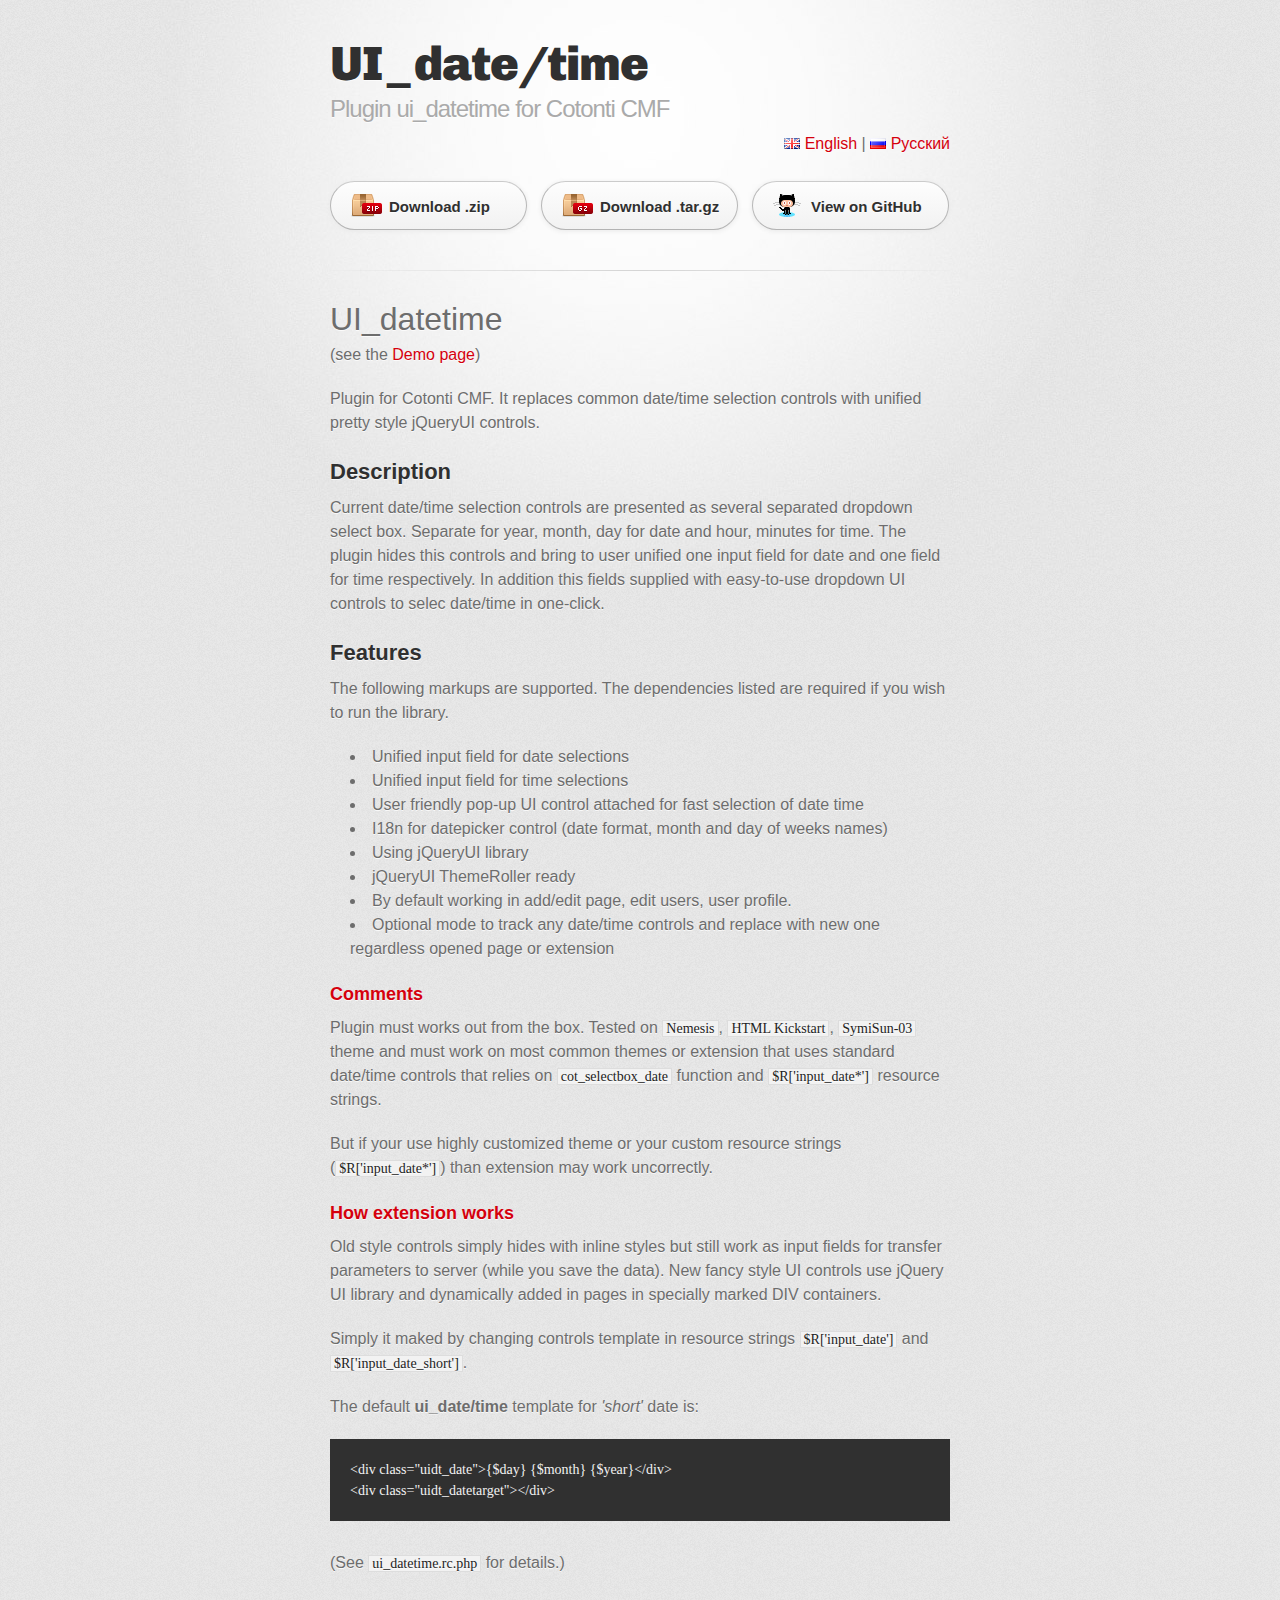
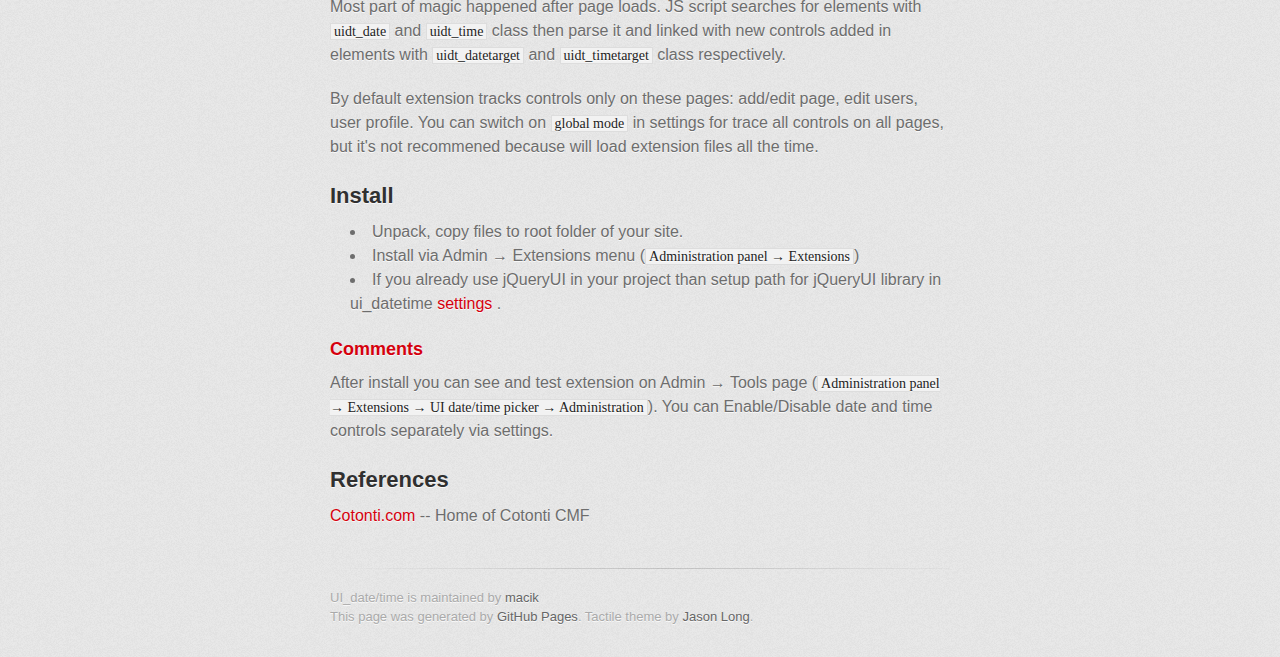
<file: index.html>
<!DOCTYPE html>
<html>
  <head>
    <meta charset='utf-8'>
    <meta http-equiv="X-UA-Compatible" content="chrome=1">
    <link href='https://fonts.googleapis.com/css?family=Chivo:900' rel='stylesheet' type='text/css'>
    <link rel="stylesheet" type="text/css" href="stylesheets/stylesheet.css" media="screen" />
    <link rel="stylesheet" type="text/css" href="stylesheets/pygment_trac.css" media="screen" />
    <link rel="stylesheet" type="text/css" href="stylesheets/print.css" media="print" />
    <meta name="google-site-verification" content="cyQ08FPZFR3skA7BWrkhWwU7rsYlGMOjgx4rMzL6P4I" />
    <!--[if lt IE 9]>
    <script src="//html5shiv.googlecode.com/svn/trunk/html5.js"></script>
    <![endif]-->
    <title>UI_date/time by macik</title>
  </head>

  <body>
    <div id="container">
      <div class="inner">

        <header>
          <h1>UI_date/time</h1>
          <h2>Plugin ui_datetime for Cotonti CMF</h2>
	  <div class="right">
	<a href="index.html"><img src="images/en.png">&nbsp;English</a> |
	<a href="index_ru.html"><img src="images/ru.png">&nbsp;Русский</a>
	</div>
        </header>

        <section id="downloads" class="clearfix">
          <a href="https://github.com/macik/cot_ui_datetime/zipball/master" id="download-zip" class="button"><span>Download .zip</span></a>
          <a href="https://github.com/macik/cot_ui_datetime/tarball/master" id="download-tar-gz" class="button"><span>Download .tar.gz</span></a>
          <a href="https://github.com/macik/cot_ui_datetime" id="view-on-github" class="button"><span>View on GitHub</span></a>
        </section>

        <hr>

        <section id="main_content">
          <h1>UI_datetime</h1>
<p>(see the <a href="demo.html">Demo page</a>)</p>

<p>Plugin for Cotonti CMF. It replaces common date/time selection controls with
unified pretty style jQueryUI controls.</p>

<h2>Description</h2>

<p>Current date/time selection controls are presented as several separated dropdown select box.
Separate for year, month, day for date and hour, minutes for time.
The plugin hides this controls and bring to user unified one input field for date
and one field for time respectively. In addition this fields supplied with
easy-to-use dropdown UI controls to selec date/time in one-click.</p>

<h2>Features</h2>

<p>The following markups are supported.  The dependencies listed are required if
you wish to run the library.</p>

<ul>
<li>Unified input field for date selections</li>
<li>Unified input field for time selections</li>
<li>User friendly pop-up UI control attached for fast selection of date time</li>
<li>I18n for datepicker control (date format, month and day of weeks names)</li>
<li>Using jQueryUI library</li>
<li>jQueryUI ThemeRoller ready</li>
<li>By default working in add/edit page, edit users, user profile.</li>
<li>Optional mode to track any date/time controls and replace with new one regardless opened page 
or extension</li>
</ul>

<h3>Comments</h3>

<p>Plugin must works out from the box. Tested on <code>Nemesis</code>, <code>HTML Kickstart</code>, <code>SymiSun-03</code> 
theme and must work on most common themes or extension that uses standard date/time controls 
that relies on <code>cot_selectbox_date</code> function and <code>$R['input_date*']</code> resource strings.</p>

<p>But if your use highly customized theme or your custom resource strings (<code>$R['input_date*']</code>) than
extension may work uncorrectly.</p>

<h3>How extension works</h3>

<p>Old style controls simply hides with inline styles but still work as input fields for transfer 
parameters to server (while you save the data).
New fancy style UI controls use jQuery UI library and dynamically added in pages in specially 
marked DIV containers. </p>

<p>Simply it maked by changing controls template in resource strings <code>$R['input_date']</code> 
and <code>$R['input_date_short']</code>.</p>

<p>The default <strong>ui_date/time</strong> template for <em>'short'</em> date is:</p>

<pre><code>&lt;div class="uidt_date"&gt;{$day} {$month} {$year}&lt;/div&gt;
&lt;div class="uidt_datetarget"&gt;&lt;/div&gt; 
</code></pre>

<p>(See <a href="https://github.com/macik/cot_ui_datetime/blob/master/plugins/ui_datetime/ui_datetime.rc.php">
<code>ui_datetime.rc.php</code></a> for details.)</p>

<p>Most part of magic happened after page loads. JS script searches for elements 
with <code>uidt_date</code> and <code>uidt_time</code> class then 
parse it and linked with new controls added in elements with <code>uidt_datetarget</code> 
and <code>uidt_timetarget</code> class respectively. </p>

<p>By default extension tracks controls only on these pages: add/edit page, edit users, user profile.
You can switch on <code>global mode</code> in settings for trace all controls on all pages, but it's not
recommened because will load extension files all the time.</p>

<h2>Install</h2>

<ul>
<li>Unpack, copy files to root folder of your site.</li>
<li>Install via Admin → Extensions menu (<code>Administration panel → Extensions</code>)</li>
<li>If you already use jQueryUI in your project than setup path for jQueryUI library 
in ui_datetime <a href="www.example.com/admin/config?n=edit&amp;o=plug&amp;p=ui_datetime">settings</a> .</li>
</ul><h3>Comments</h3>

<p>After install you can see and test extension on Admin → Tools page
(<code>Administration panel → Extensions → UI date/time picker → Administration</code>).
You can Enable/Disable date and time controls separately via settings.</p>

<h2>References</h2>

<p><a href="http://Cotonti.com/">Cotonti.com</a> -- Home of Cotonti CMF</p>
        </section>

        <footer>
          UI_date/time is maintained by <a href="https://github.com/macik">macik</a><br>
          This page was generated by <a href="http://pages.github.com">GitHub Pages</a>. Tactile theme by <a href="http://twitter.com/jasonlong">Jason Long</a>.
        </footer>

        
      </div>
    </div>
<script type="text/javascript">

  var _gaq = _gaq || [];
  _gaq.push(['_setAccount', 'UA-36756015-3']);
  _gaq.push(['_trackPageview']);

  (function() {
    var ga = document.createElement('script'); ga.type = 'text/javascript'; ga.async = true;
    ga.src = ('https:' == document.location.protocol ? 'https://ssl' : 'http://www') + '.google-analytics.com/ga.js';
    var s = document.getElementsByTagName('script')[0]; s.parentNode.insertBefore(ga, s);
  })();

</script>
    
  </body>
</html>
</file>
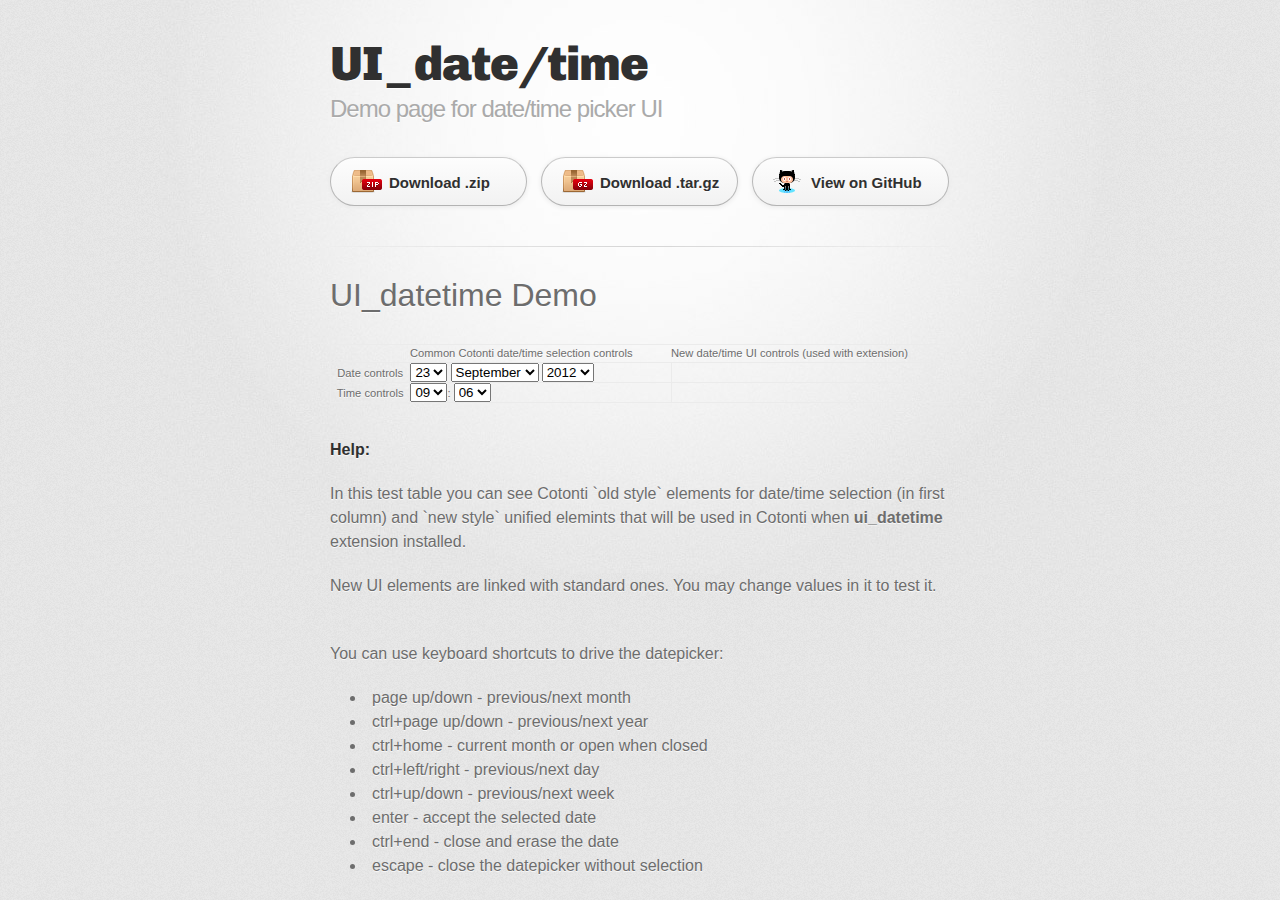
<file: demo.html>
<!DOCTYPE html>
<html>
  <head>
    <meta charset='utf-8'>
    <meta http-equiv="X-UA-Compatible" content="chrome=1">
    <link href='https://fonts.googleapis.com/css?family=Chivo:900' rel='stylesheet' type='text/css'>

    <link rel="stylesheet" type="text/css" href="stylesheets/stylesheet.css" media="screen" />
    <link rel="stylesheet" type="text/css" href="stylesheets/pygment_trac.css" media="screen" />
    <link rel="stylesheet" type="text/css" href="stylesheets/print.css" media="print" />
    <link href="javascripts/jquery_ui/css/redmond/jquery-ui-1.8.23.custom.css" type="text/css" rel="stylesheet" media="screen" />
    <link href="javascripts/time_pickr/css/ui.timepickr.css" type="text/css" rel="stylesheet" media="screen" />

    <!--[if lt IE 9]>
    <script src="//html5shiv.googlecode.com/svn/trunk/html5.js"></script>
    <![endif]-->

<script type="text/javascript" src="http://ajax.googleapis.com/ajax/libs/jquery/1.7.2/jquery.min.js"></script>
<script type="text/javascript" src="https://raw.github.com/macik/cot_ui_datetime/master/js/jquery_ui/jquery-ui-1.8.23.datetime.min.js"></script>
<script type="text/javascript" src="https://raw.github.com/macik/cot_ui_datetime/master/plugins/ui_datetime/js/ui_datetime.js"></script>
<script type="text/javascript" src="https://raw.github.com/macik/cot_ui_datetime/master/js/time_pickr/jquery.timepickr.js"></script>
    <title>UI_date/time demo page</title>
  </head>

  <body>
    <div id="container">
      <div class="inner">

        <header>
          <h1>UI_date/time</h1>
          <h2>Demo page for date/time picker UI</h2>
        </header>

        <section id="downloads" class="clearfix">
          <a href="https://github.com/macik/cot_ui_datetime/zipball/master" id="download-zip" class="button"><span>Download .zip</span></a>
          <a href="https://github.com/macik/cot_ui_datetime/tarball/master" id="download-tar-gz" class="button"><span>Download .tar.gz</span></a>
          <a href="https://github.com/macik/cot_ui_datetime" id="view-on-github" class="button"><span>View on GitHub</span></a>
        </section>

        <hr>

        <section id="main_content">
          <h1>UI_datetime Demo</h1>


<div class="block datetime_test" style="padding-top:25px;">
<table class="cells" style="font-size:0.7em;text-align:left;">
	<tbody>
	<tr>
		<th class="coltop"></th>
		<th class="coltop">Common Cotonti date/time selection controls</th>
		<th class="coltop">New date/time UI controls (used with extension)</th>
	</tr>
		<tr>
			<td>Date controls</td>
			<td class="left"><div class="uidt_date" data-uidt-prefix="target" data-uidt-showformat="1"><select name="testdate[day]"><option value="">---</option><option value="1">1</option><option value="2">2</option><option value="3">3</option><option value="4">4</option><option value="5">5</option><option value="6">6</option><option value="7">7</option><option value="8">8</option><option value="9">9</option><option value="10">10</option><option value="11">11</option><option value="12">12</option><option value="13">13</option><option value="14">14</option><option value="15">15</option><option value="16">16</option><option value="17">17</option><option value="18">18</option><option value="19">19</option><option value="20">20</option><option value="21">21</option><option value="22">22</option><option value="23" selected="selected">23</option><option value="24">24</option><option value="25">25</option><option value="26">26</option><option value="27">27</option><option value="28">28</option><option value="29">29</option><option value="30">30</option><option value="31">31</option></select> <select name="testdate[month]"><option value="">---</option><option value="1">January</option><option value="2">February</option><option value="3">March</option><option value="4">April</option><option value="5">May</option><option value="6">June</option><option value="7">July</option><option value="8">August</option><option value="9" selected="selected">September</option><option value="10">October</option><option value="11">November</option><option value="12">December</option></select> <select name="testdate[year]"><option value="">---</option><option value="2000">2000</option><option value="2001">2001</option><option value="2002">2002</option><option value="2003">2003</option><option value="2004">2004</option><option value="2005">2005</option><option value="2006">2006</option><option value="2007">2007</option><option value="2008">2008</option><option value="2009">2009</option><option value="2010">2010</option><option value="2011">2011</option><option value="2012" selected="selected">2012</option><option value="2013">2013</option><option value="2014">2014</option><option value="2015">2015</option><option value="2016">2016</option><option value="2017">2017</option><option value="2018">2018</option><option value="2019">2019</option><option value="2020">2020</option><option value="2021">2021</option><option value="2022">2022</option><option value="2023">2023</option><option value="2024">2024</option><option value="2025">2025</option><option value="2026">2026</option><option value="2027">2027</option><option value="2028">2028</option><option value="2029">2029</option><option value="2030">2030</option></select></div><div style="display:inline;" class="uidt_datetarget"></div></td>
			<td class="left"><div class="target_testdate"></div></td>
		</tr>
		<tr>
			<td>Time controls</td>
			<td class="left"><div class="uidt_time" data-uidt-prefix="target" data-uidt-showformat="1"> <select name="testtime[hour]"><option value="">---</option><option value="00">00</option><option value="01">01</option><option value="02">02</option><option value="03">03</option><option value="04">04</option><option value="05">05</option><option value="06">06</option><option value="07">07</option><option value="08">08</option><option value="09" selected="selected">09</option><option value="10">10</option><option value="11">11</option><option value="12">12</option><option value="13">13</option><option value="14">14</option><option value="15">15</option><option value="16">16</option><option value="17">17</option><option value="18">18</option><option value="19">19</option><option value="20">20</option><option value="21">21</option><option value="22">22</option><option value="23">23</option></select>: <select name="testtime[minute]"><option value="">---</option><option value="00">00</option><option value="01">01</option><option value="02">02</option><option value="03">03</option><option value="04">04</option><option value="05">05</option><option value="06" selected="selected">06</option><option value="07">07</option><option value="08">08</option><option value="09">09</option><option value="10">10</option><option value="11">11</option><option value="12">12</option><option value="13">13</option><option value="14">14</option><option value="15">15</option><option value="16">16</option><option value="17">17</option><option value="18">18</option><option value="19">19</option><option value="20">20</option><option value="21">21</option><option value="22">22</option><option value="23">23</option><option value="24">24</option><option value="25">25</option><option value="26">26</option><option value="27">27</option><option value="28">28</option><option value="29">29</option><option value="30">30</option><option value="31">31</option><option value="32">32</option><option value="33">33</option><option value="34">34</option><option value="35">35</option><option value="36">36</option><option value="37">37</option><option value="38">38</option><option value="39">39</option><option value="40">40</option><option value="41">41</option><option value="42">42</option><option value="43">43</option><option value="44">44</option><option value="45">45</option><option value="46">46</option><option value="47">47</option><option value="48">48</option><option value="49">49</option><option value="50">50</option><option value="51">51</option><option value="52">52</option><option value="53">53</option><option value="54">54</option><option value="55">55</option><option value="56">56</option><option value="57">57</option><option value="58">58</option><option value="59">59</option></select></div><div style="display:inline;" class="uidt_timetarget"></div></td>
			<td class="left"><div class="target_testtime"></div></td>
		</tr>
	</tbody>
</table>
</div>
<div class="help" style="padding-top:35px;">
	<h4>Help:</h4>
			<p>
<p>In this test table you can see Cotonti `old style` elements for date/time selection (in first column) and
`new style` unified elemints that will be used in Cotonti when <strong>ui_datetime</strong> extension installed.</p>
<p>New UI elements are linked with standard ones. You may change values in it to test it.</p><br />
<p>You can use keyboard shortcuts to drive the datepicker: <br />
<ul>
	<li><span class="key">page up/down</span> - <span class="text">previous/next month</span></li>
	<li><span class="key">ctrl+page up/down</span> - <span class="text">previous/next year</span></li>
	<li><span class="key">ctrl+home</span> - <span class="text">current month or open when closed</span></li>
	<li><span class="key">ctrl+left/right</span> - <span class="text">previous/next day</span></li>
	<li><span class="key">ctrl+up/down</span> - <span class="text">previous/next week</span></li>
	<li><span class="key">enter</span> - <span class="text">accept the selected date</span></li>
	<li><span class="key">ctrl+end</span> - <span class="text">close and erase the date</span></li>
	<li><span class="key">escape</span> - <span class="text">close the datepicker without selection</span></li>
</ul>
<p></p>
</div>
        
      </div>
    </div>
  </body>
</html>
</file>
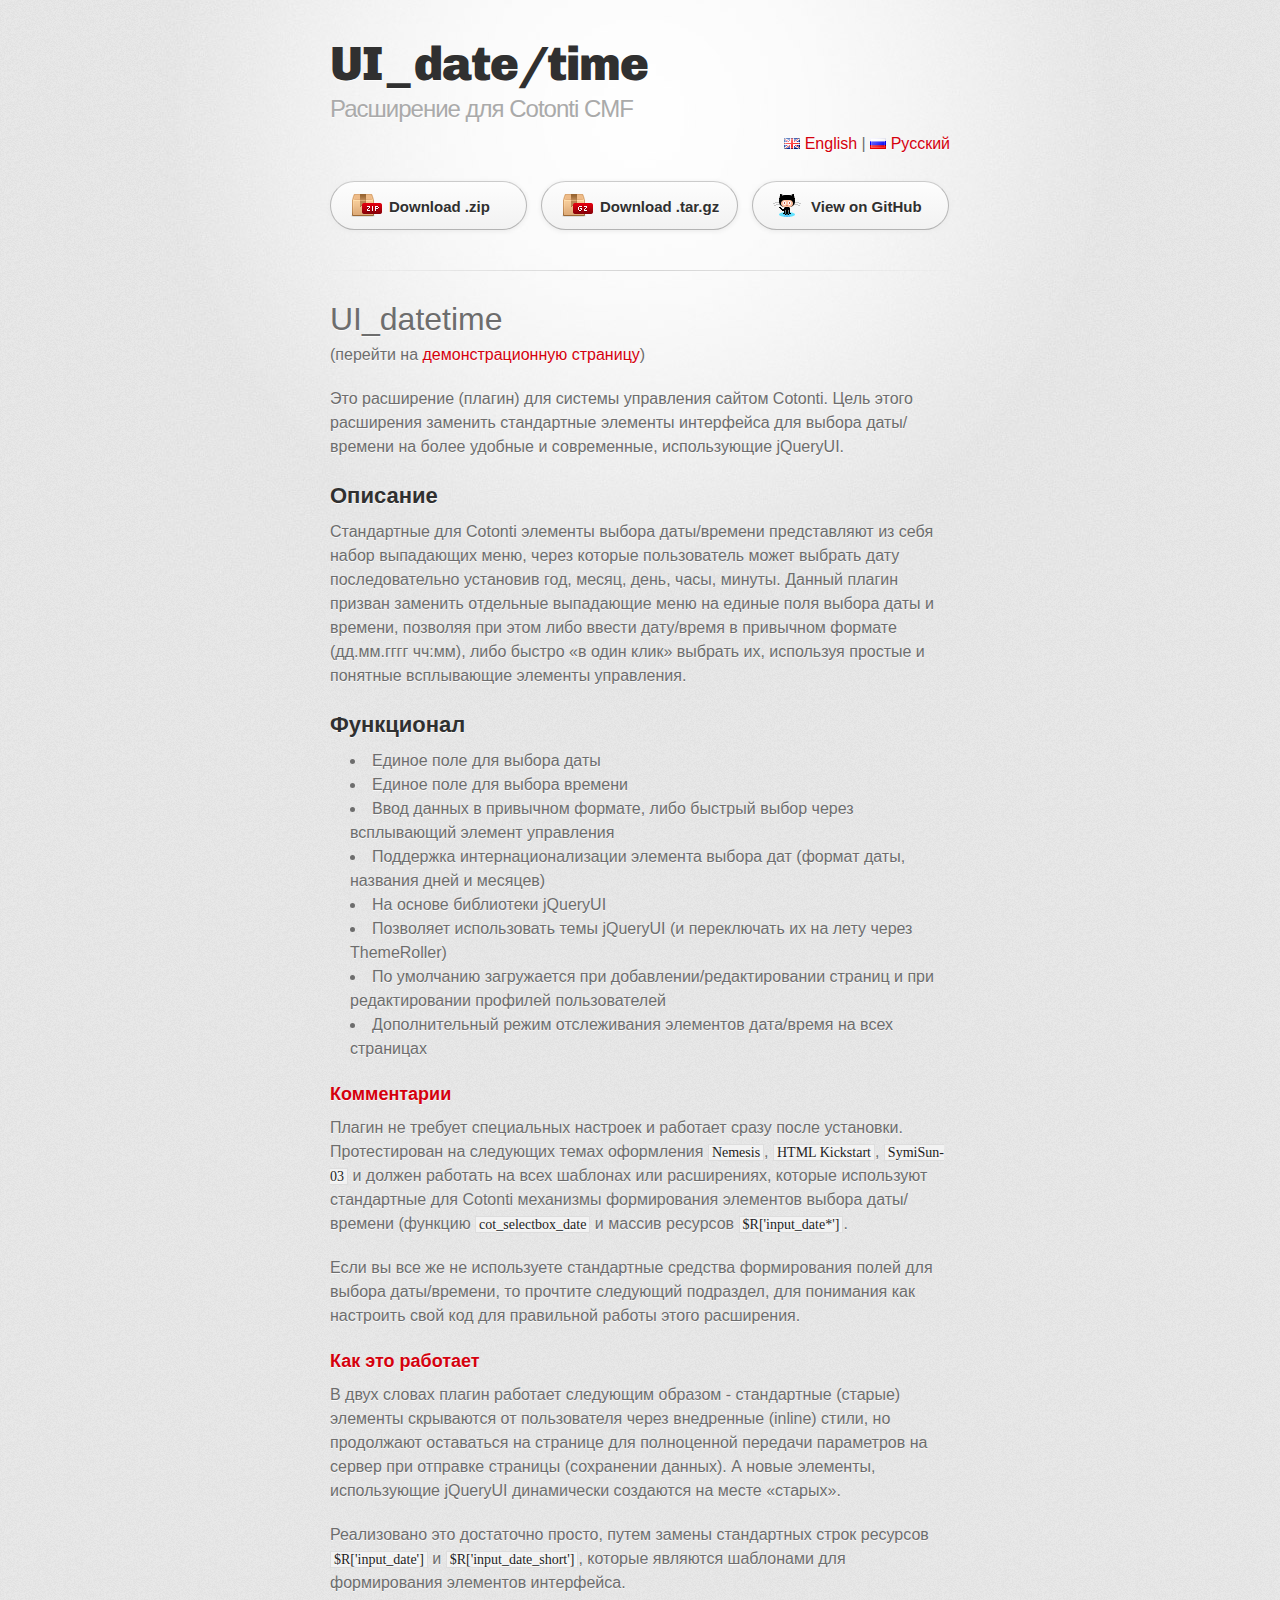
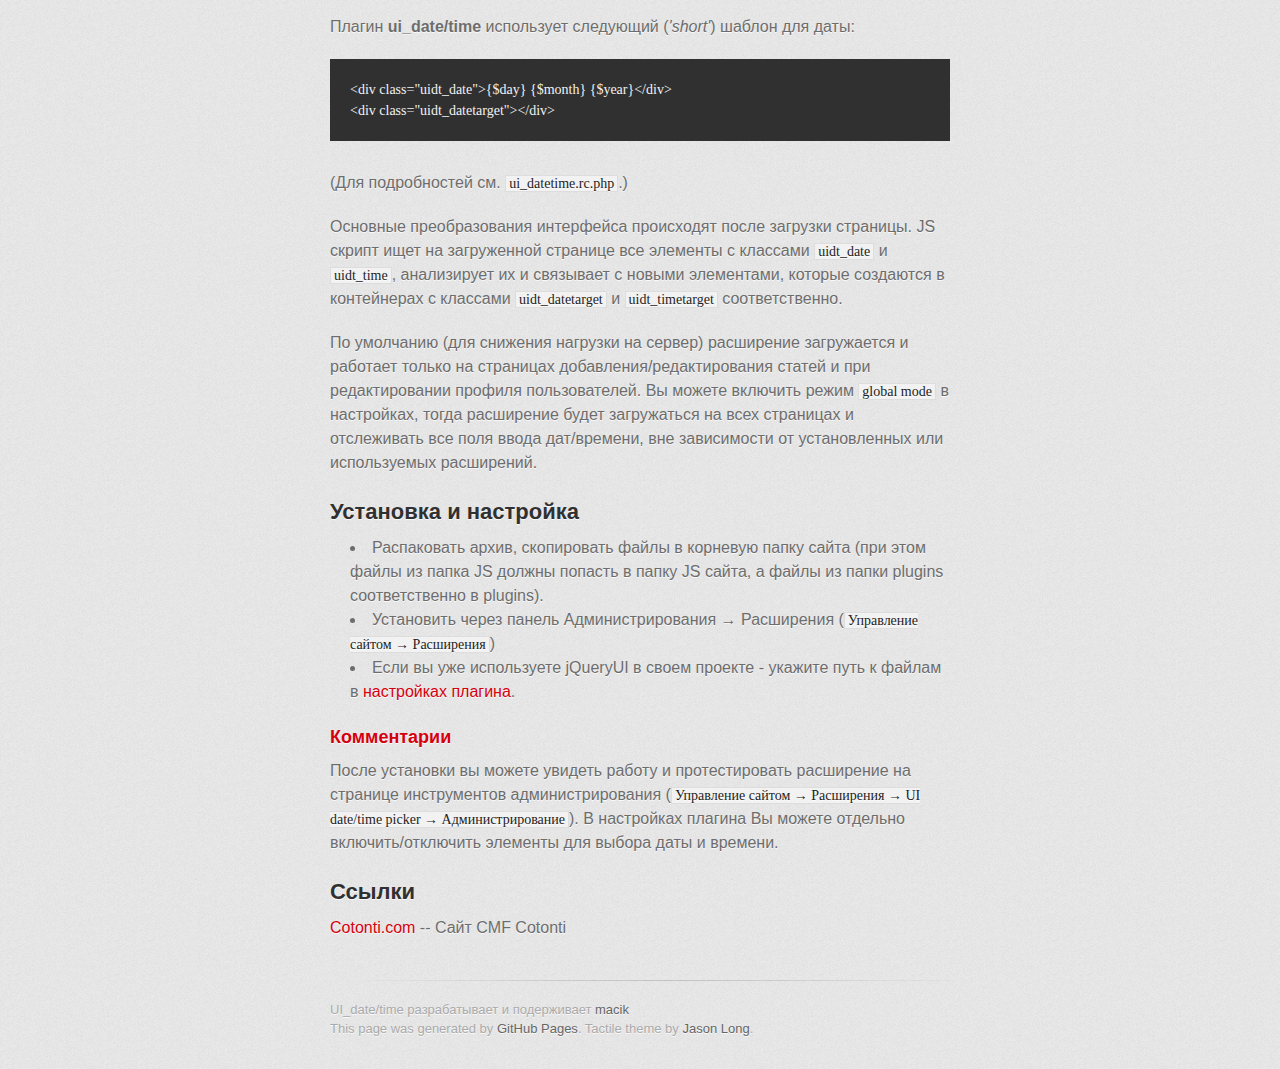
<file: index_ru.html>
<!DOCTYPE html>
<html>
  <head>
    <meta charset='utf-8'>
    <meta http-equiv="X-UA-Compatible" content="chrome=1">
    <link href='https://fonts.googleapis.com/css?family=Chivo:900' rel='stylesheet' type='text/css'>
    <link rel="stylesheet" type="text/css" href="stylesheets/stylesheet.css" media="screen" />
    <link rel="stylesheet" type="text/css" href="stylesheets/pygment_trac.css" media="screen" />
    <link rel="stylesheet" type="text/css" href="stylesheets/print.css" media="print" />
    <!--[if lt IE 9]>
    <script src="//html5shiv.googlecode.com/svn/trunk/html5.js"></script>
    <![endif]-->
    <title>UI_date/time by macik</title>
  </head>

  <body>
    <div id="container">
      <div class="inner">

        <header>
          <h1>UI_date/time</h1>
          <h2>Расширение для Cotonti CMF</h2>
	  <div class="right">
	<a href="index.html"><img src="images/en.png">&nbsp;English</a> |
	<a href="index_ru.html"><img src="images/ru.png">&nbsp;Русский</a>
	</div>

        </header>

        <section id="downloads" class="clearfix">
          <a href="https://github.com/macik/cot_ui_datetime/zipball/master" id="download-zip" class="button"><span>Download .zip</span></a>
          <a href="https://github.com/macik/cot_ui_datetime/tarball/master" id="download-tar-gz" class="button"><span>Download .tar.gz</span></a>
          <a href="https://github.com/macik/cot_ui_datetime" id="view-on-github" class="button"><span>View on GitHub</span></a>
        </section>

        <hr>

        <section id="main_content">
          <h1>UI_datetime</h1>
<p>(перейти на <a href="demo.html">демонстрационную страницу</a>)</p>

<p>Это расширение (плагин) для системы управления сайтом Cotonti. Цель этого расширения
заменить стандартные элементы интерфейса для выбора даты/времени на более удобные и современные, 
использующие jQueryUI.</p>

<h2>Описание</h2>

<p>Стандартные для Cotonti элементы выбора даты/времени представляют из себя набор выпадающих меню,
через которые пользователь может выбрать дату последовательно установив год, месяц, день, часы, минуты.
Данный плагин призван заменить отдельные выпадающие меню на единые поля выбора даты и времени,
позволяя при этом либо ввести дату/время в привычном формате (дд.мм.гггг чч:мм), либо быстро 
«в один клик» выбрать их, используя простые и понятные всплывающие элементы управления. </p>

<h2>Функционал</h2>

<ul>
<li>Единое поле для выбора даты</li>
<li>Единое поле для выбора времени</li>
<li>Ввод данных в привычном формате, либо быстрый выбор через всплывающий элемент управления</li>
<li>Поддержка интернационализации элемента выбора дат (формат даты, названия дней и месяцев)</li>
<li>На основе библиотеки jQueryUI</li>
<li>Позволяет использовать темы jQueryUI (и переключать их на лету через ThemeRoller)</li>
<li>По умолчанию загружается при добавлении/редактировании страниц и при редактировании профилей пользователей</li>
<li>Дополнительный режим отслеживания элементов дата/время на всех страницах</li>
</ul>


<h3>Комментарии</h3>

<p>Плагин не требует специальных настроек и работает сразу после установки. 
Протестирован на следующих темах оформления <code>Nemesis</code>, <code>HTML Kickstart</code>, <code>SymiSun-03</code> 
и должен работать на всех шаблонах или расширениях, которые используют стандартные для Cotonti 
механизмы формирования элементов выбора даты/времени (функцию <code>cot_selectbox_date</code>
и массив ресурсов <code>$R['input_date*']</code>.</p>

<p>Если вы все же не используете стандартные средства формирования полей для выбора даты/времени,
то прочтите следующий подраздел, для понимания как настроить свой код для правильной работы этого 
расширения.</p>

<h3>Как это работает</h3>

<p>В двух словах плагин работает следующим образом - стандартные (старые) элементы скрываются от
пользователя через внедренные (inline) стили, но продолжают оставаться на странице для полноценной 
передачи параметров на сервер при отправке страницы (сохранении данных). 
А новые элементы, использующие jQueryUI динамически создаются на месте «старых».</p>

<p>Реализовано это достаточно просто, путем замены стандартных строк ресурсов <code>$R['input_date']</code>
и <code>$R['input_date_short']</code>, которые являются шаблонами для формирования элементов 
интерфейса.</p>

<p>Плагин <strong>ui_date/time</strong> использует следующий (<em>'short'</em>) шаблон для даты:</p>

<pre><code>&lt;div class="uidt_date"&gt;{$day} {$month} {$year}&lt;/div&gt;
&lt;div class="uidt_datetarget"&gt;&lt;/div&gt; 
</code></pre>

<p>(Для подробностей см. <a href="https://github.com/macik/cot_ui_datetime/blob/master/plugins/ui_datetime/ui_datetime.rc.php">
<code>ui_datetime.rc.php</code></a>.)</p>

<p>Основные преобразования интерфейса происходят после загрузки страницы.
JS скрипт ищет на загруженной странице все элементы с классами <code>uidt_date</code> и 
<code>uidt_time</code>, анализирует их и связывает с новыми элементами, которые создаются
в контейнерах с классами <code>uidt_datetarget</code> и <code>uidt_timetarget</code> соответственно.</p>

<p>По умолчанию (для снижения нагрузки на сервер) расширение загружается и работает только на страницах
добавления/редактирования статей и при редактировании профиля пользователей.
Вы можете включить режим <code>global mode</code> в настройках, тогда расширение будет загружаться на 
всех страницах и отслеживать все поля ввода дат/времени, вне зависимости от установленных или 
используемых расширений.</p>

<h2>Установка и настройка</h2>

<ul>
<li>Распаковать архив, скопировать файлы в корневую папку сайта (при этом файлы из папка JS должны попасть в папку JS сайта,
а файлы из папки plugins соответственно в plugins).</li>
<li>Установить через панель Администрирования → Расширения (<code>Управление сайтом → Расширения</code>)</li>
<li>Если вы уже используете jQueryUI в своем проекте - укажите путь к файлам в 
<a href="www.example.com/admin/config?n=edit&amp;o=plug&amp;p=ui_datetime">настройках плагина</a>.</li>
</ul>

<h3>Комментарии</h3>

<p>После установки вы можете увидеть работу и протестировать расширение на странице 
инструментов администрирования (<code>Управление сайтом → Расширения → UI date/time picker → Администрирование</code>).
В настройках плагина Вы можете отдельно включить/отключить элементы для выбора даты и времени.</p>

<h2>Ссылки</h2>

<p><a href="http://Cotonti.com/">Cotonti.com</a> -- Сайт CMF Cotonti</p>
</section>
        <footer>
          UI_date/time разрабатывает и подерживает <a href="https://github.com/macik">macik</a><br>
          This page was generated by <a href="http://pages.github.com">GitHub Pages</a>. Tactile theme by <a href="http://twitter.com/jasonlong">Jason Long</a>.
        </footer>
      </div>
    </div>
<script type="text/javascript">

  var _gaq = _gaq || [];
  _gaq.push(['_setAccount', 'UA-36756015-3']);
  _gaq.push(['_trackPageview']);

  (function() {
    var ga = document.createElement('script'); ga.type = 'text/javascript'; ga.async = true;
    ga.src = ('https:' == document.location.protocol ? 'https://ssl' : 'http://www') + '.google-analytics.com/ga.js';
    var s = document.getElementsByTagName('script')[0]; s.parentNode.insertBefore(ga, s);
  })();

</script>
    
  </body>
</html>
</file>
<file: stylesheets/pygment_trac.css>
.highlight  { background: #ffffff; }
.highlight .c { color: #999988; font-style: italic } /* Comment */
.highlight .err { color: #a61717; background-color: #e3d2d2 } /* Error */
.highlight .k { font-weight: bold } /* Keyword */
.highlight .o { font-weight: bold } /* Operator */
.highlight .cm { color: #999988; font-style: italic } /* Comment.Multiline */
.highlight .cp { color: #999999; font-weight: bold } /* Comment.Preproc */
.highlight .c1 { color: #999988; font-style: italic } /* Comment.Single */
.highlight .cs { color: #999999; font-weight: bold; font-style: italic } /* Comment.Special */
.highlight .gd { color: #000000; background-color: #ffdddd } /* Generic.Deleted */
.highlight .gd .x { color: #000000; background-color: #ffaaaa } /* Generic.Deleted.Specific */
.highlight .ge { font-style: italic } /* Generic.Emph */
.highlight .gr { color: #aa0000 } /* Generic.Error */
.highlight .gh { color: #999999 } /* Generic.Heading */
.highlight .gi { color: #000000; background-color: #ddffdd } /* Generic.Inserted */
.highlight .gi .x { color: #000000; background-color: #aaffaa } /* Generic.Inserted.Specific */
.highlight .go { color: #888888 } /* Generic.Output */
.highlight .gp { color: #555555 } /* Generic.Prompt */
.highlight .gs { font-weight: bold } /* Generic.Strong */
.highlight .gu { color: #800080; font-weight: bold; } /* Generic.Subheading */
.highlight .gt { color: #aa0000 } /* Generic.Traceback */
.highlight .kc { font-weight: bold } /* Keyword.Constant */
.highlight .kd { font-weight: bold } /* Keyword.Declaration */
.highlight .kn { font-weight: bold } /* Keyword.Namespace */
.highlight .kp { font-weight: bold } /* Keyword.Pseudo */
.highlight .kr { font-weight: bold } /* Keyword.Reserved */
.highlight .kt { color: #445588; font-weight: bold } /* Keyword.Type */
.highlight .m { color: #009999 } /* Literal.Number */
.highlight .s { color: #d14 } /* Literal.String */
.highlight .na { color: #008080 } /* Name.Attribute */
.highlight .nb { color: #0086B3 } /* Name.Builtin */
.highlight .nc { color: #445588; font-weight: bold } /* Name.Class */
.highlight .no { color: #008080 } /* Name.Constant */
.highlight .ni { color: #800080 } /* Name.Entity */
.highlight .ne { color: #990000; font-weight: bold } /* Name.Exception */
.highlight .nf { color: #990000; font-weight: bold } /* Name.Function */
.highlight .nn { color: #555555 } /* Name.Namespace */
.highlight .nt { color: #000080 } /* Name.Tag */
.highlight .nv { color: #008080 } /* Name.Variable */
.highlight .ow { font-weight: bold } /* Operator.Word */
.highlight .w { color: #bbbbbb } /* Text.Whitespace */
.highlight .mf { color: #009999 } /* Literal.Number.Float */
.highlight .mh { color: #009999 } /* Literal.Number.Hex */
.highlight .mi { color: #009999 } /* Literal.Number.Integer */
.highlight .mo { color: #009999 } /* Literal.Number.Oct */
.highlight .sb { color: #d14 } /* Literal.String.Backtick */
.highlight .sc { color: #d14 } /* Literal.String.Char */
.highlight .sd { color: #d14 } /* Literal.String.Doc */
.highlight .s2 { color: #d14 } /* Literal.String.Double */
.highlight .se { color: #d14 } /* Literal.String.Escape */
.highlight .sh { color: #d14 } /* Literal.String.Heredoc */
.highlight .si { color: #d14 } /* Literal.String.Interpol */
.highlight .sx { color: #d14 } /* Literal.String.Other */
.highlight .sr { color: #009926 } /* Literal.String.Regex */
.highlight .s1 { color: #d14 } /* Literal.String.Single */
.highlight .ss { color: #990073 } /* Literal.String.Symbol */
.highlight .bp { color: #999999 } /* Name.Builtin.Pseudo */
.highlight .vc { color: #008080 } /* Name.Variable.Class */
.highlight .vg { color: #008080 } /* Name.Variable.Global */
.highlight .vi { color: #008080 } /* Name.Variable.Instance */
.highlight .il { color: #009999 } /* Literal.Number.Integer.Long */

.type-csharp .highlight .k { color: #0000FF }
.type-csharp .highlight .kt { color: #0000FF }
.type-csharp .highlight .nf { color: #000000; font-weight: normal }
.type-csharp .highlight .nc { color: #2B91AF }
.type-csharp .highlight .nn { color: #000000 }
.type-csharp .highlight .s { color: #A31515 }
.type-csharp .highlight .sc { color: #A31515 }
</file>
<file: stylesheets/print.css>
html, body, div, span, applet, object, iframe,
h1, h2, h3, h4, h5, h6, p, blockquote, pre,
a, abbr, acronym, address, big, cite, code,
del, dfn, em, img, ins, kbd, q, s, samp,
small, strike, strong, sub, sup, tt, var,
b, u, i, center,
dl, dt, dd, ol, ul, li,
fieldset, form, label, legend,
table, caption, tbody, tfoot, thead, tr, th, td,
article, aside, canvas, details, embed, 
figure, figcaption, footer, header, hgroup, 
menu, nav, output, ruby, section, summary,
time, mark, audio, video {
  margin: 0;
  padding: 0;
  border: 0;
  font-size: 100%;
  font: inherit;
  vertical-align: baseline;
}
/* HTML5 display-role reset for older browsers */
article, aside, details, figcaption, figure, 
footer, header, hgroup, menu, nav, section {
  display: block;
}
body {
  line-height: 1;
}
ol, ul {
  list-style: none;
}
blockquote, q {
  quotes: none;
}
blockquote:before, blockquote:after,
q:before, q:after {
  content: '';
  content: none;
}
table {
  border-collapse: collapse;
  border-spacing: 0;
}
body {
  font-size: 13px;
  line-height: 1.5; 
  font-family: 'Helvetica Neue', Helvetica, Arial, serif;
  color: #000;
}

a {
  color: #d5000d;
  font-weight: bold;
}

header {
  padding-top: 35px;
  padding-bottom: 10px;
}

header h1 {
  font-weight: bold;
  letter-spacing: -1px;
  font-size: 48px;
  color: #303030;
  line-height: 1.2;
}

header h2 {
  letter-spacing: -1px;
  font-size: 24px;
  color: #aaa;
  font-weight: normal;
  line-height: 1.3;
}
#downloads {
  display: none;
}
#main_content {
  padding-top: 20px;
}

code, pre {
  font-family: Monaco, "Bitstream Vera Sans Mono", "Lucida Console", Terminal;
  color: #222;
  margin-bottom: 30px;
  font-size: 12px;
}

code {
  padding: 0 3px;
}

pre {
  border: solid 1px #ddd;
  padding: 20px;
  overflow: auto;
}
pre code {
  padding: 0;
}

ul, ol, dl {
  margin-bottom: 20px;
}


/* COMMON STYLES */

table {
  width: 100%;
  border: 1px solid #ebebeb;
}

th {
  font-weight: 500;
}

td {
  border: 1px solid #ebebeb;
  text-align: center; 
  font-weight: 300;
}

form {
  background: #f2f2f2;
  padding: 20px;
  
}


/* GENERAL ELEMENT TYPE STYLES */

h1 {
  font-size: 2.8em;
} 

h2 {
  font-size: 22px;
  font-weight: bold;
  color: #303030;
  margin-bottom: 8px;
} 

h3 {
  color: #d5000d;
  font-size: 18px;
  font-weight: bold;
  margin-bottom: 8px;
} 
 
h4 {
  font-size: 16px;
  color: #303030;
  font-weight: bold;
} 

h5 {
  font-size: 1em;
  color: #303030;
} 

h6 {
  font-size: .8em;
  color: #303030;
} 

p {
  font-weight: 300;
  margin-bottom: 20px;
}
 
a {
  text-decoration: none;
}

p a {
  font-weight: 400;
}

blockquote {
  font-size: 1.6em;
  border-left: 10px solid #e9e9e9;
  margin-bottom: 20px;
  padding: 0 0 0 30px;
}

ul li {
  list-style: disc inside;
  padding-left: 20px;
}

ol li {
  list-style: decimal inside;
  padding-left: 3px;
}

dl dd {
  font-style: italic;
  font-weight: 100;
}

footer {
  margin-top: 40px;
  padding-top: 20px;
  padding-bottom: 30px;
  font-size: 13px;
  color: #aaa;
}

footer a {
  color: #666;
}

/* MISC */
.clearfix:after {
  clear: both;
  content: '.';
  display: block;
  visibility: hidden;
  height: 0;
}

.clearfix {display: inline-block;}
* html .clearfix {height: 1%;}
.clearfix {display: block;}
</file>
<file: javascripts/time_pickr/css/ui.timepickr.css>
.ui-timepickr {
    position:absolute;
    width:480px;
}

.ui-timepickr ol li{
    list-style: none inside none;
    text-align: center;
}
.ui-timepickr-row {
    margin:0;
    padding:0;
    margin-top:2px; 
    display:none;
    position:relative;
}

.ui-timepickr-button {
    float:left;
    margin:0;
    padding:0;
    list-style:none;
    list-style-type:none;
}

.ui-timepickr-button span {
    font-size:.7em;
    padding:4px 4px 4px 4px;
    margin-left:2px;
    text-align:center;
    cursor:pointer;
    display:block;
    text-align:center;


    /* system theme (default) */
    border-width:1px;
    border-style:solid;
    /*border-color:ThreeDLightShadow ThreeDShadow ThreeDShadow ThreeDLightShadow;
    color:ButtonText;
    background:ButtonFace;*/
}

.ui-timepickr-button span.ui-state-hover {
    /*color:HighlightText;
    background:Highlight;*/
}

.ui-state-hover span {
    /*background:#c30;*/
}
</file>
<file: stylesheets/stylesheet.css>
/* http://meyerweb.com/eric/tools/css/reset/ 
   v2.0 | 20110126
   License: none (public domain)
*/
html, body, div, span, applet, object, iframe,
h1, h2, h3, h4, h5, h6, p, blockquote, pre,
a, abbr, acronym, address, big, cite, code,
del, dfn, em, img, ins, kbd, q, s, samp,
small, strike, strong, sub, sup, tt, var,
b, u, i, center,
dl, dt, dd, ol, ul, li,
fieldset, form, label, legend,
table, caption, tbody, tfoot, thead, tr, th, td,
article, aside, canvas, details, embed, 
figure, figcaption, footer, header, hgroup, 
menu, nav, output, ruby, section, summary,
time, mark, audio, video {
	margin: 0;
	padding: 0;
	border: 0;
	font-size: 100%;
	font: inherit;
	vertical-align: baseline;
}
/* HTML5 display-role reset for older browsers */
article, aside, details, figcaption, figure, 
footer, header, hgroup, menu, nav, section {
	display: block;
}
body {
	line-height: 1;
}
ol, ul {
	list-style: none;
}
blockquote, q {
	quotes: none;
}
blockquote:before, blockquote:after,
q:before, q:after {
	content: '';
	content: none;
}
table {
	border-collapse: collapse;
	border-spacing: 0;
}

/* LAYOUT STYLES */
body {
  font-size: 1em;
  line-height: 1.5; 
  background: #e7e7e7 url(../images/body-bg.png) 0 0 repeat;
  font-family: 'Helvetica Neue', Helvetica, Arial, serif;
  text-shadow: 0 1px 0 rgba(255, 255, 255, 0.8);
  color: #6d6d6d;
}

a {
  color: #d5000d;
}
a:hover {
  color: #c5000c;
}

header {
  padding-top: 35px;
  padding-bottom: 25px;
}

header h1 {
  font-family: 'Chivo', 'Helvetica Neue', Helvetica, Arial, serif; font-weight: 900;
  letter-spacing: -1px;
  font-size: 48px;
  color: #303030;
  line-height: 1.2;
}

header h2 {
  letter-spacing: -1px;
  font-size: 24px;
  color: #aaa;
  font-weight: normal;
  line-height: 1.3;
}

#container {
  background: transparent url(../images/highlight-bg.jpg) 50% 0 no-repeat;
  min-height: 595px;
}

.inner {
  width: 620px;
  margin: 0 auto;
}

#container .inner img {
  max-width: 100%;
}

#downloads {
  margin-bottom: 40px;
}

a.button {
  -moz-border-radius: 30px;
  -webkit-border-radius: 30px;                     
  border-radius: 30px;
  border-top: solid 1px #cbcbcb;
  border-left: solid 1px #b7b7b7;
  border-right: solid 1px #b7b7b7;
  border-bottom: solid 1px #b3b3b3;
  color: #303030;
  line-height: 25px;
  font-weight: bold;
  font-size: 15px;
  padding: 12px 8px 12px 8px;
  display: block;
  float: left;
  width: 179px;
  margin-right: 14px;  
  background: #fdfdfd; /* Old browsers */
  background: -moz-linear-gradient(top,  #fdfdfd 0%, #f2f2f2 100%); /* FF3.6+ */
  background: -webkit-gradient(linear, left top, left bottom, color-stop(0%,#fdfdfd), color-stop(100%,#f2f2f2)); /* Chrome,Safari4+ */
  background: -webkit-linear-gradient(top,  #fdfdfd 0%,#f2f2f2 100%); /* Chrome10+,Safari5.1+ */
  background: -o-linear-gradient(top,  #fdfdfd 0%,#f2f2f2 100%); /* Opera 11.10+ */
  background: -ms-linear-gradient(top,  #fdfdfd 0%,#f2f2f2 100%); /* IE10+ */
  background: linear-gradient(top,  #fdfdfd 0%,#f2f2f2 100%); /* W3C */
  filter: progid:DXImageTransform.Microsoft.gradient( startColorstr='#fdfdfd', endColorstr='#f2f2f2',GradientType=0 ); /* IE6-9 */
  -webkit-box-shadow: 10px 10px 5px #888;
  -moz-box-shadow: 10px 10px 5px #888;
  box-shadow: 0px 1px 5px #e8e8e8;
}
a.button:hover {
  border-top: solid 1px #b7b7b7;
  border-left: solid 1px #b3b3b3;
  border-right: solid 1px #b3b3b3;
  border-bottom: solid 1px #b3b3b3;
  background: #fafafa; /* Old browsers */
  background: -moz-linear-gradient(top,  #fdfdfd 0%, #f6f6f6 100%); /* FF3.6+ */
  background: -webkit-gradient(linear, left top, left bottom, color-stop(0%,#fdfdfd), color-stop(100%,#f6f6f6)); /* Chrome,Safari4+ */
  background: -webkit-linear-gradient(top,  #fdfdfd 0%,#f6f6f6 100%); /* Chrome10+,Safari5.1+ */
  background: -o-linear-gradient(top,  #fdfdfd 0%,#f6f6f6 100%); /* Opera 11.10+ */
  background: -ms-linear-gradient(top,  #fdfdfd 0%,#f6f6f6 100%); /* IE10+ */
  background: linear-gradient(top,  #fdfdfd 0%,#f6f6f6, 100%); /* W3C */
  filter: progid:DXImageTransform.Microsoft.gradient( startColorstr='#fdfdfd', endColorstr='#f6f6f6',GradientType=0 ); /* IE6-9 */
}

a.button span {
  padding-left: 50px;
  display: block;
  height: 23px;
}

#download-zip span {
  background: transparent url(../images/zip-icon.png) 12px 50% no-repeat;
}
#download-tar-gz span {
  background: transparent url(../images/tar-gz-icon.png) 12px 50% no-repeat;
}
#view-on-github span {
  background: transparent url(../images/octocat-icon.png) 12px 50% no-repeat;
}
#view-on-github {
  margin-right: 0;
}

code, pre {
  font-family: Monaco, "Bitstream Vera Sans Mono", "Lucida Console", Terminal;
  color: #222;
  margin-bottom: 30px;
  font-size: 14px;
}

code {
  background-color: #f2f2f2;
  border: solid 1px #ddd;
  padding: 0 3px;
}

pre {
  padding: 20px;
  background: #303030;
  color: #f2f2f2;
  text-shadow: none;
  overflow: auto;
}
pre code {
  color: #f2f2f2;
  background-color: #303030;
  border: none;
  padding: 0;
}

ul, ol, dl {
  margin-bottom: 20px;
}


/* COMMON STYLES */

hr {
  height: 1px;
  line-height: 1px;
  margin-top: 1em;
  padding-bottom: 1em;
  border: none;
  background: transparent url('../images/hr.png') 50% 0 no-repeat;
}

strong {
  font-weight: bold;
}

em {
  font-style: italic;
}

table {
  width: 100%;
  border: 1px solid #ebebeb;
}

th {
  font-weight: 500;
}

td {
  border: 1px solid #ebebeb;
  text-align: center; 
  font-weight: 300;
}

form {
  background: #f2f2f2;
  padding: 20px;
  
}


/* GENERAL ELEMENT TYPE STYLES */

h1 {
  font-size: 32px;
} 

h2 {
  font-size: 22px;
  font-weight: bold;
  color: #303030;
  margin-bottom: 8px;
} 

h3 {
  color: #d5000d;
  font-size: 18px;
  font-weight: bold;
  margin-bottom: 8px;
} 
 
h4 {
  font-size: 16px;
  color: #303030;
  font-weight: bold;
} 

h5 {
  font-size: 1em;
  color: #303030;
} 

h6 {
  font-size: .8em;
  color: #303030;
} 

p {
  font-weight: 300;
  margin-bottom: 20px;
}
 
a {
  text-decoration: none;
}

p a {
  font-weight: 400;
}

blockquote {
  font-size: 1.6em;
  border-left: 10px solid #e9e9e9;
  margin-bottom: 20px;
  padding: 0 0 0 30px;
}

ul li {
  list-style: disc inside;
  padding-left: 20px;
}

ol li {
  list-style: decimal inside;
  padding-left: 3px;
}

dl dt {
  color: #303030;
}

footer {
  background: transparent url('../images/hr.png') 0 0 no-repeat;
  margin-top: 40px;
  padding-top: 20px;
  padding-bottom: 30px;
  font-size: 13px;
  color: #aaa;
}

footer a {
  color: #666;
}
footer a:hover {
  color: #444;
}

/* MISC */
.clearfix:after {
  clear: both;
  content: '.';
  display: block;
  visibility: hidden;
  height: 0;
}

.clearfix {display: inline-block;}
* html .clearfix {height: 1%;}
.clearfix {display: block;}

/* #Media Queries
================================================== */

/* Smaller than standard 960 (devices and browsers) */
@media only screen and (max-width: 959px) {}

/* Tablet Portrait size to standard 960 (devices and browsers) */
@media only screen and (min-width: 768px) and (max-width: 959px) {}

/* All Mobile Sizes (devices and browser) */
@media only screen and (max-width: 767px) {
  header {
    padding-top: 10px;
    padding-bottom: 10px;
  }
  #downloads {
    margin-bottom: 25px;
  }
  #download-zip, #download-tar-gz {
    display: none;
  }
  .inner {
    width: 94%;
    margin: 0 auto;
  }
}

/* Mobile Landscape Size to Tablet Portrait (devices and browsers) */
@media only screen and (min-width: 480px) and (max-width: 767px) {}

/* Mobile Portrait Size to Mobile Landscape Size (devices and browsers) */
@media only screen and (max-width: 479px) {}

.left{
   text-align:left;
}

.right{
   text-align:right;
}
</file>
